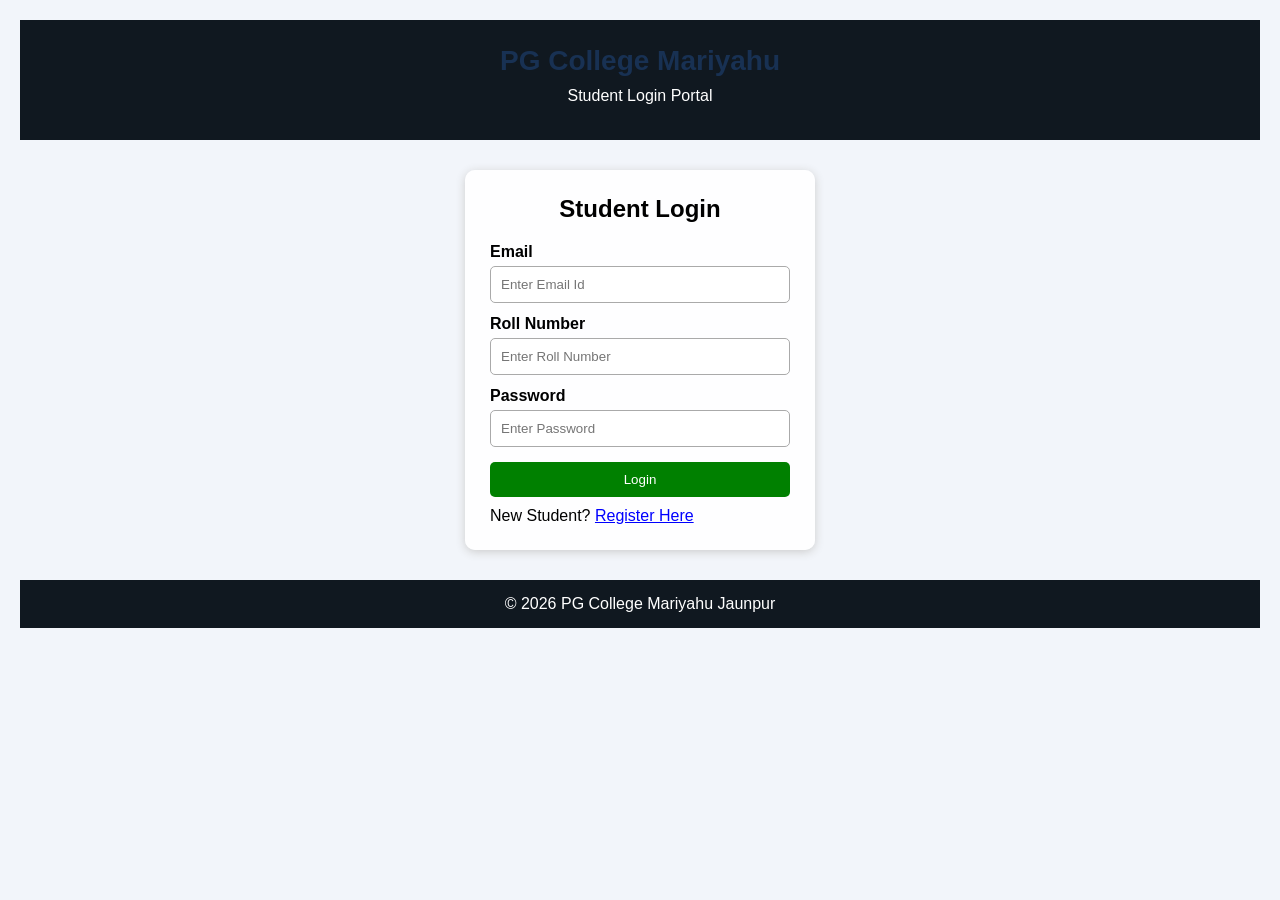
<file: index.html>
<!DOCTYPE html>
<html>
<head>
    <title>Student Login</title>
    <link rel="stylesheet" href="style.css">
</head>
<body>

<header>
    <h1>PG College Mariyahu</h1>
    <p>Student Login Portal</p>


</header>

<div class="form-box">
    <h2>Student Login</h2>

    <form id="loginForm">
        <label>Email</label>
        <input type="email" id="loginEmail"
        placeholder="Enter Email Id" required>

        <label>Roll Number</label>
        <input type="text" id="loginRoll"
        placeholder="Enter Roll Number" required>

        <label>Password</label>
        <input type="password" id="loginPassword"
        placeholder="Enter Password" required>

        <button type="submit">Login</button>
    </form>

    <p>New Student?
    <a href="register.html">Register Here</a></p>
</div>

<footer>
    © 2026 PG College Mariyahu Jaunpur
</footer>

<script src="script.js"></script>
</body>
</html>
</file>
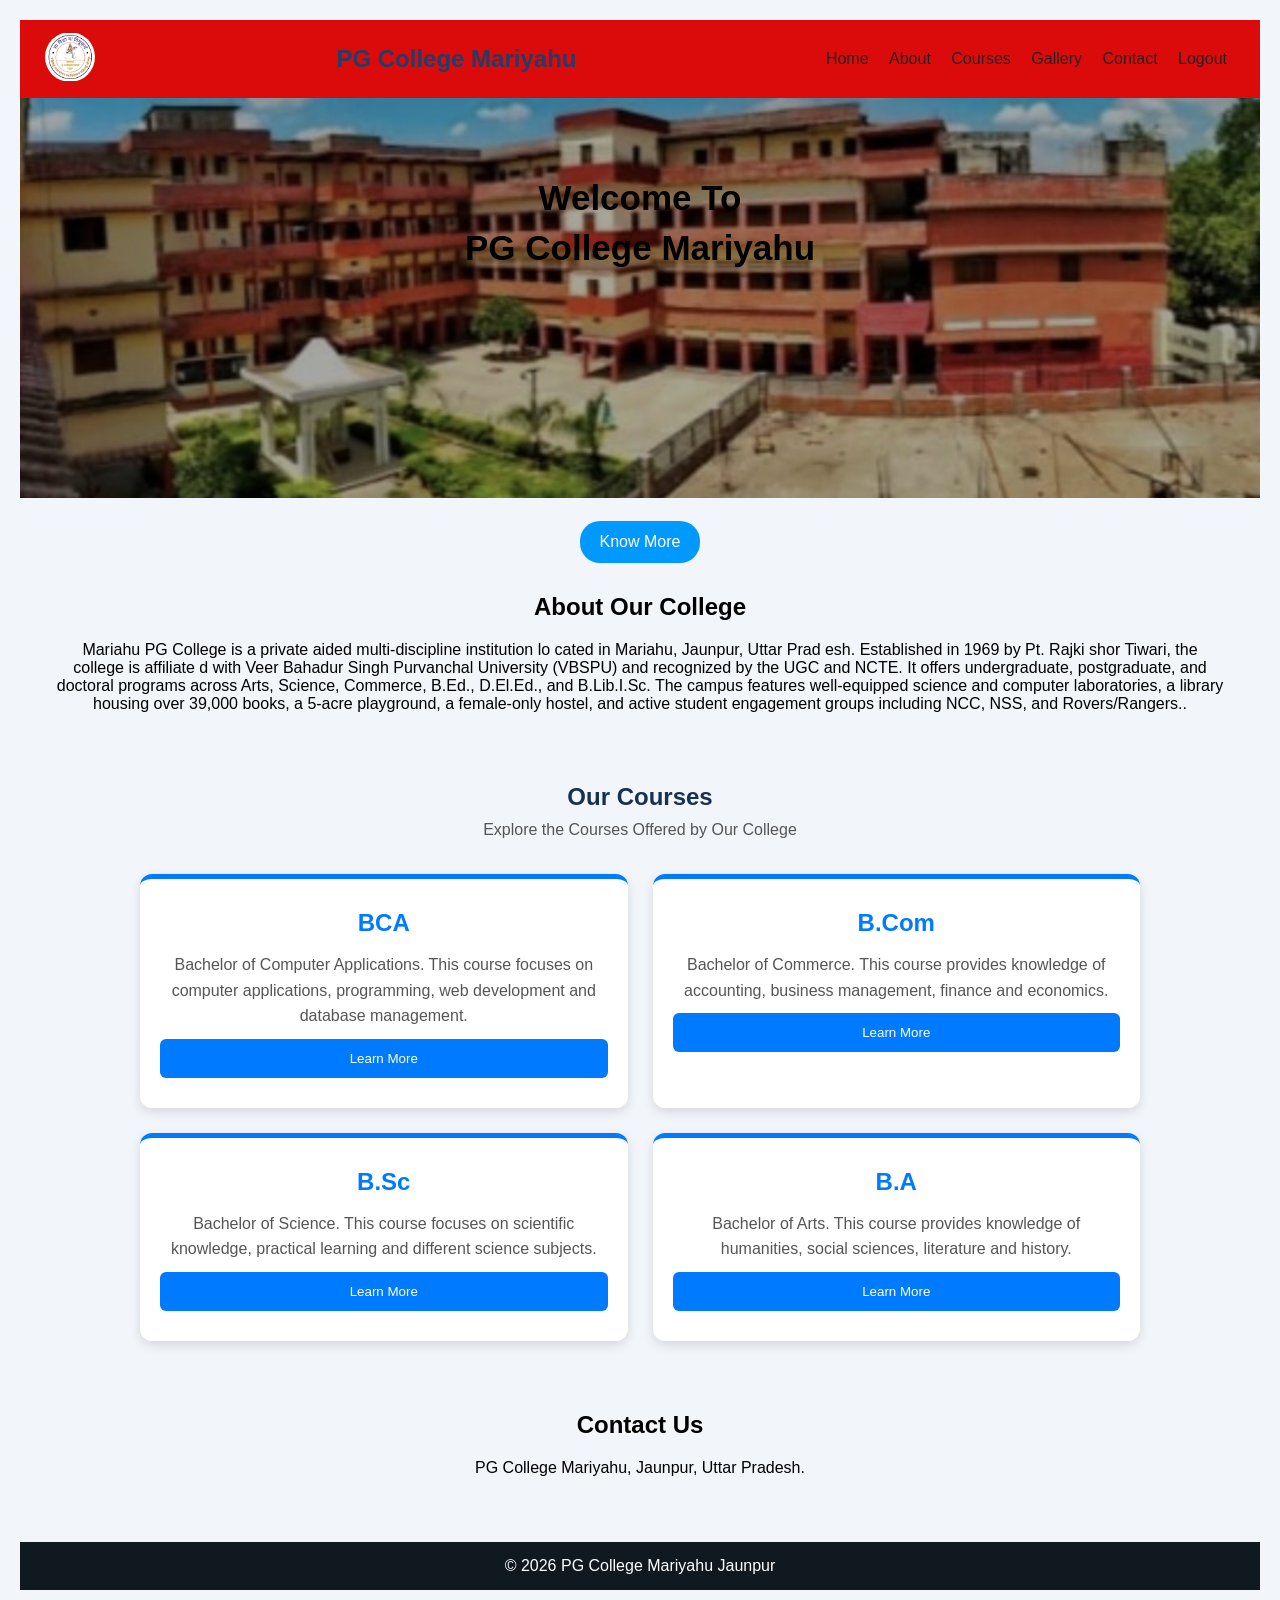
<file: home.html>
<!DOCTYPE html>
<html>
<head>
    <title>PG College Mariyahu</title>
    <link rel="stylesheet" href="style.css">
</head>
<body>

<nav class="main-nav">
        <div class="college-logo">

    <img src="logo.jpg"
alt="college logo">
    </div>
    <h2>PG College Mariyahu</h2>

    <div>
        <a href="#home">Home</a>
        <a href="#about">About</a>
        <a href="#courses">Courses</a>
        <a href="photo pfd.jpeg">Gallery</a>
        <a href="#contact">Contact</a>
        <a href="index.html">Logout</a>
    </div>

    
</nav>

<section class="hero m" >
    <h1>Welcome To</h1>
    <h1>PG College Mariyahu</h1>
   
</section>

<section id="about">
     <a href="#about" class="know">Know More</a>
    <h2>About Our College</h2>
    <p>
Mariahu PG College is a private 

aided multi-discipline institution lo

cated in Mariahu, Jaunpur, Uttar Prad
esh. Established in 1969 by Pt. Rajki
shor Tiwari, the college is affiliate
d with Veer Bahadur Singh Purvanchal University (VBSPU) and recognized by the UGC and NCTE. It offers undergraduate, postgraduate, and doctoral programs across Arts, Science, Commerce, B.Ed., D.El.Ed., and B.Lib.I.Sc. The campus features well-equipped science and computer laboratories, a library housing over 39,000 books, a 5-acre playground, a female-only hostel, and active student engagement groups including NCC, NSS, and Rovers/Rangers..
    </p>
</section>

<section id="courses">
     <h1>Our Courses</h1>

    <p class="subtitle">
        Explore the Courses Offered by Our College
    </p>

    <div class="course-container">

        <!-- BCA Course -->
        <div class="course-box">
            <h2>BCA</h2>
            <p>
                Bachelor of Computer Applications.
                This course focuses on computer
                applications, programming, web
                development and database management.
            </p>
            <button onclick="showCourse('BCA')">
                Learn More
            </button>
        </div>

        <!-- B.Com Course -->
        <div class="course-box">
            <h2>B.Com</h2>
            <p>
                Bachelor of Commerce.
                This course provides knowledge of
                accounting, business management,
                finance and economics.
            </p>
            <button onclick="showCourse('B.Com')">
                Learn More
            </button>
        </div>

        <!-- B.Sc Course -->
        <div class="course-box">
            <h2>B.Sc</h2>
            <p>
                Bachelor of Science.
                This course focuses on scientific
                knowledge, practical learning and
                different science subjects.
            </p>
            <button onclick="showCourse('B.Sc')">
                Learn More
            </button>
        </div>

        <!-- B.A Course -->
        <div class="course-box">
            <h2>B.A</h2>
            <p>
                Bachelor of Arts.
                This course provides knowledge of
                humanities, social sciences,
                literature and history.
            </p>
            <button onclick="showCourse('B.A')">
                Learn More
            </button>
        </div>

    </div>

</section>

<section id="contact">
    <h2>Contact Us</h2>
    <p>PG College Mariyahu, Jaunpur, Uttar Pradesh.</p>
</section>

<footer>
    © 2026 PG College Mariyahu Jaunpur
</footer>

</body>
</html>
</file>
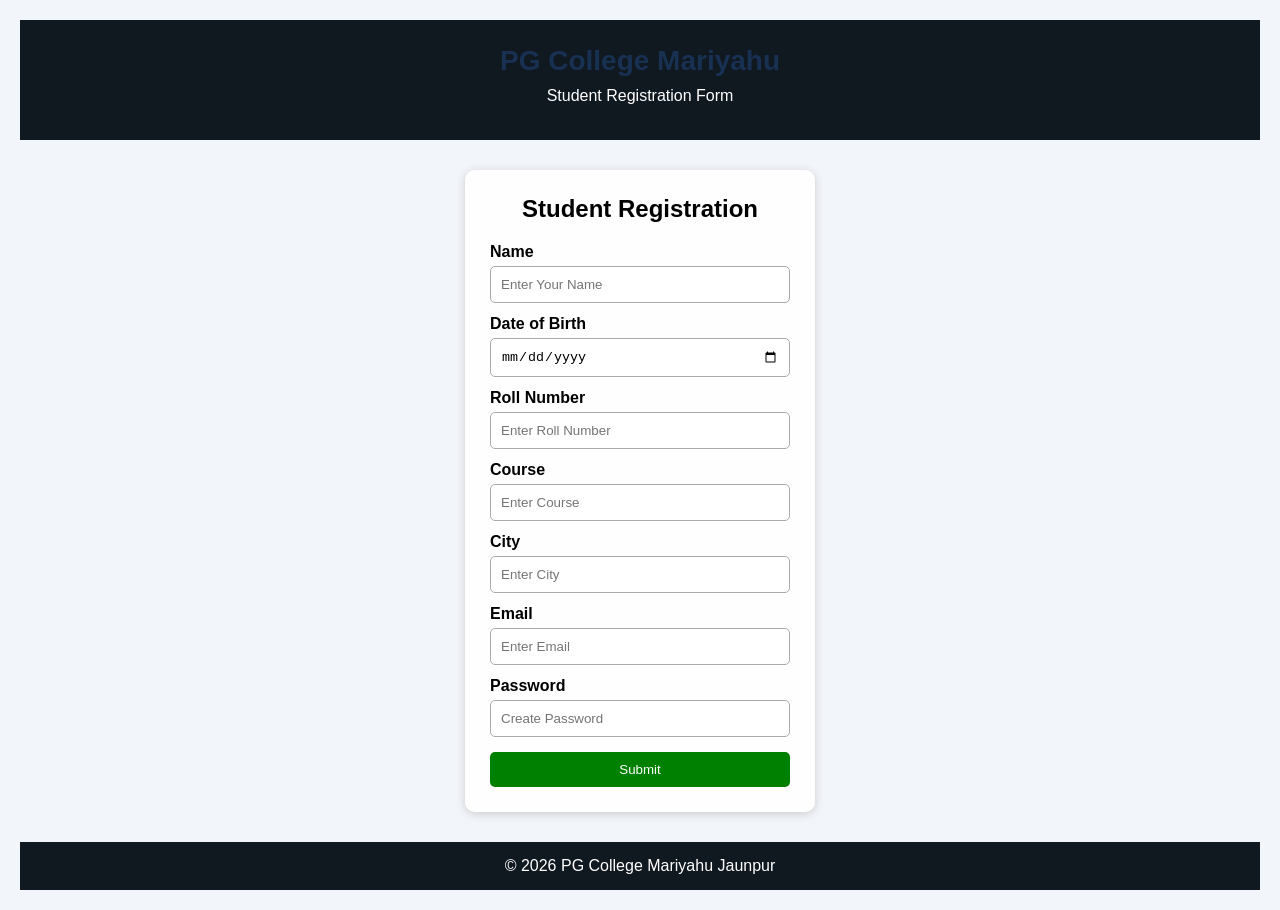
<file: register.html>
<!DOCTYPE html>
<html>
<head>
    <title>Student Registration</title>
    <link rel="stylesheet" href="style.css">
</head>
<body>

<header>
    <h1>PG College Mariyahu</h1>
    <p>Student Registration Form</p>
</header>

<div class="form-box">
    <h2>Student Registration</h2>

    <form id="registerForm">

        <label>Name</label>
        <input type="text" id="name"
        placeholder="Enter Your Name" required>

        <label>Date of Birth</label>
        <input type="date" id="dob" required>

        <label>Roll Number</label>
        <input type="text" id="roll"
        placeholder="Enter Roll Number" required>

        <label>Course</label>
        <input type="text" id="course"
        placeholder="Enter Course" required>

        <label>City</label>
        <input type="text" id="city"
        placeholder="Enter City" required>

        <label>Email</label>
        <input type="email" id="email"
        placeholder="Enter Email" required>

        <label>Password</label>
        <input type="password" id="password"
        placeholder="Create Password" required>

        <button type="submit">Submit</button>

    </form>
</div>

<footer>
    © 2026 PG College Mariyahu Jaunpur
</footer>

<script src="script.js"></script>
</body>
</html>
</file>
<file: style.css>
* {
    margin: 0;
    padding: 0;
    box-sizing: border-box;
}

<!--
body {
    overflow-x: hidden;
    max-width: 100%;
    font-family: Arial, sans-serif;
    background: #f1f1f5;
    color: #000000;
    background-image: url("photo\ pfd.jpeg");
    background-size: cover;
    background-position: center;
    background-repeat: no-repeat;
    background-attachment: fixed;
    min-height: 100vh;
}
-->
header {
    background: #101820;
    color: white;
    text-align: center;
    padding: 25px;
}

header h1 {
    font-size: 28px;
}

header p {
    margin: 10px;
}

nav {
   
}
.college-logo img{
    width: 50px;
    height: 50px;
    object-fit: contain;
    border-radius: 60px;
}

nav a {
    color: white;
    text-decoration: none;
    margin: 15px;
}

.form-box {
    background: rgba(255, 255, 255, 0.95);
    width: 350px;
    margin: 30px auto;
    padding: 25px;
    border-radius: 10px;
    box-shadow: 0 2px 10px #ccc;
}

.form-box h2 {
    text-align: center;
    margin-bottom: 20px;
}

label {
    display: block;
    margin-top: 12px;
    font-weight: bold;
}

input {
    width: 100%;
    padding: 10px;
    margin-top: 5px;
    border: 1px solid #aaa;
    border-radius: 5px;
}

button {
    width: 100%;
    padding: 10px;
    margin-top: 15px;
    background: green;
    color: white;
    border: none;
    border-radius: 5px;
    cursor: pointer;
}

button:hover {
    background: darkgreen;
}

.form-box p {
    margin-top: 10px;
}

.form-box a {
    color: blue;
}

footer {
    background: #101820;
    color: white;
    text-align: center;
    padding: 15px;
    margin-top: 30px;
}

.main-nav {
     display: flex;
    align-items: center;
    justify-content: space-between;

    position: sticky;
    top: 0%;
     z-index: 1000%;

    
background-color: rgb(220, 11, 11);
padding: 12px 25px;
width: 100%;
color: #aaa;
}

.main-nav h2 {
    color: #263b65;
}

.main-nav a {
    color: #222;
    text-decoration: none;
    margin: 8px;
}

.hero {
    background-image: linear-gradient(
        rgba(0,0,0,0.35),
        rgba(0,0,0,0.35)
    ), url("photo\ pfd.jpeg");

    background-size: cover;
    background-position: center;
    min-height: 400px;
    padding: 80px 40px;
    color: white;

}

.hero h1 {
    font-size: 35px;
    margin-bottom: 10px;
    color: #000000;
}

.know {
    display: inline-block;
    background: #0099ff;
    color: white;
    padding: 12px 20px;
    margin-top: -50px;
    margin-bottom: 30px;
    text-decoration: none;
    border-radius: 20px;
}

section:not(.hero) {
    padding: 35px;
    text-align: center;
}

section h2 {
    margin-bottom: 20px;
}

.courses {
    display: flex;
    justify-content: center;
    gap: 20px;
    flex-wrap: wrap;
}

.courses div {
    background: #dceaff;
    padding: 20px 35px;
    border-radius: 10px;
    font-weight: bold;
}

@media(max-width: 600px) {
    .form-box {
        width: 90%;
    }

    .main-nav {
        flex-direction: column;
        gap: 15px;
    }

    .hero m {
        color: rgb(30, 189, 38);
        position: absolute;
        top: 50%;
        left: 50;
        transform: translate(-50%,-50%);
        background-color: #c2cabc;
        padding: 20px;
        text-align: 20px;
        border-radius: 10px;
    }
}
        body {
            font-family: Arial, sans-serif;
            margin: 0;
            padding: 20px;
            background: #f2f5fa;
        }

        h1 {
            text-align: center;
            color: #183153;
            margin-bottom: 10px;
        }

        .subtitle {
            text-align: center;
            color: #555;
            margin-bottom: 35px;
        }

        .course-container {
            display: grid;
            grid-template-columns: repeat(2, 1fr);
            gap: 25px;
            max-width: 1000px;
            margin: auto;
        }

        .course-box {
            background: white;
            padding: 30px 20px;
            text-align: center;
            border-radius: 12px;
            box-shadow: 0 4px 12px rgba(0,0,0,0.12);
            transition: 0.3s;
            border-top: 5px solid #007bff;
        }

        .course-box:hover {
            transform: translateY(-8px);
            box-shadow: 0 8px 20px rgba(0,0,0,0.2);
        }

        .course-box h2 {
            color: #007bff;
            margin-bottom: 15px;
        }

        .course-box p {
            color: #555;
            line-height: 1.6;
        }

        .course-box button {
            background: #007bff;
            color: white;
            border: none;
            padding: 12px 25px;
            border-radius: 6px;
            cursor: pointer;
            margin-top: 10px;
        }

        .course-box button:hover {
            background: #0056b3;
        }

        @media (max-width: 600px) {
            .course-container {
                grid-template-columns: 1fr;
            }
        
        section{
            text-align: center;
        }

        }
</file>
